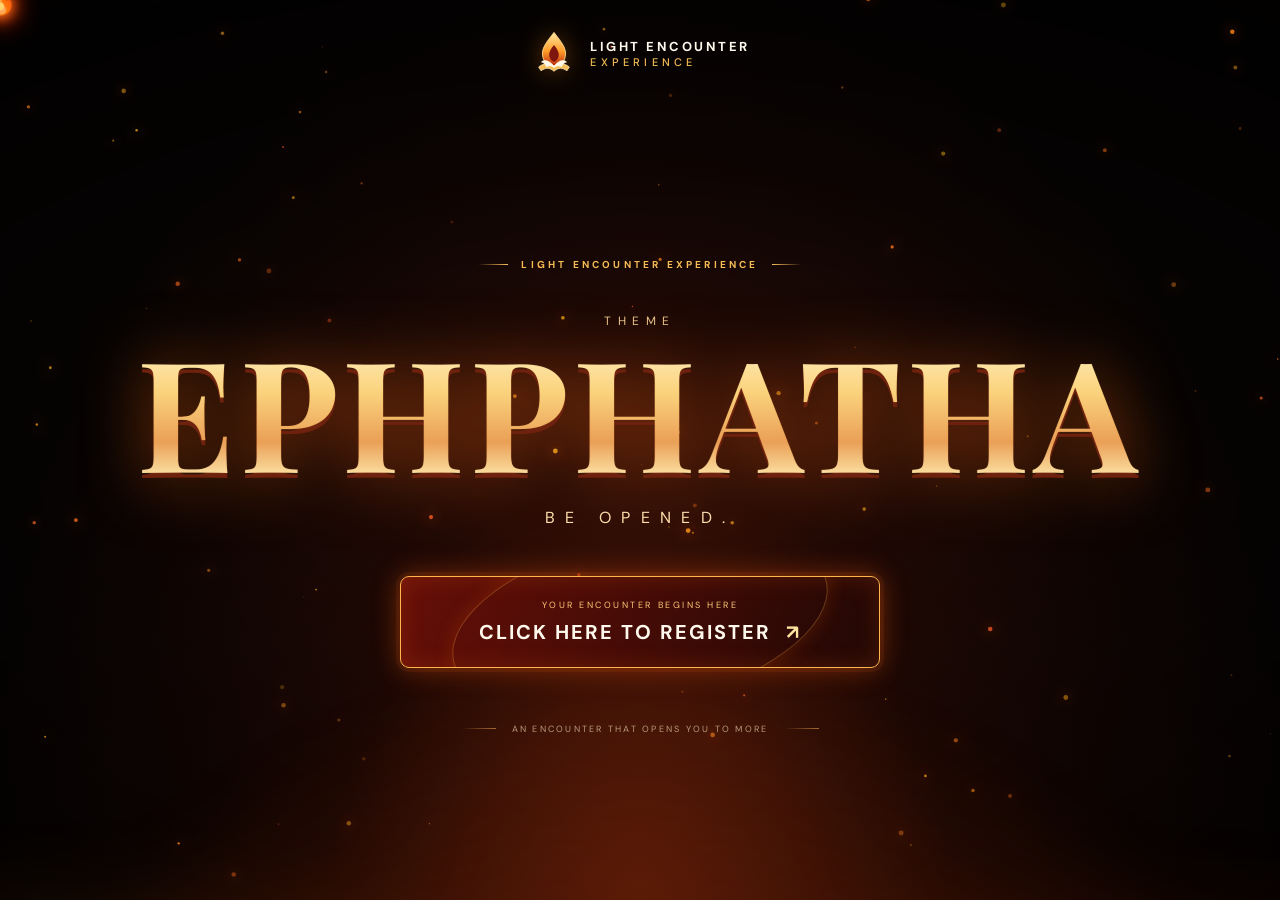
<file: LIGHT_ENCOUNTER_EXPERIENCE/index.html>
<!doctype html>
<html lang="en">
<head>
  <meta charset="utf-8"><meta name="viewport" content="width=device-width,initial-scale=1">
  <meta name="theme-color" content="#090504"><meta name="description" content="Light Encounter Experience — EPHPHATHA">
  <title>EPHPHATHA | Light Encounter Experience</title>
  <link rel="icon" href="assets/images/lee-mark.svg" type="image/svg+xml">
  <link rel="stylesheet" href="css/style.css">
</head>
<body class="home-page">
  <canvas id="embers" aria-hidden="true"></canvas>
  <div class="fire-haze" aria-hidden="true"></div>
  <header class="brand-lockup">
    <a class="brand" href="index.html" aria-label="Light Encounter Experience home">
      <img src="assets/images/lee-mark.svg" alt="" class="brand-mark">
      <span class="brand-name">LIGHT ENCOUNTER<small>EXPERIENCE</small></span>
    </a>
  </header>
  <main class="hero">
    <div class="eyebrow"><span></span> LIGHT ENCOUNTER EXPERIENCE <span></span></div>
    <p class="theme-label">THEME</p>
    <h1 class="theme-title">EPHPHATHA</h1>
    <p class="hero-subtitle">BE OPENED.</p>
    <a class="register-cta" id="registerCta" href="register.html">
      <span class="cta-orbit" aria-hidden="true"></span>
      <span class="cta-content"><small>YOUR ENCOUNTER BEGINS HERE</small><strong>CLICK HERE TO REGISTER <b>↗</b></strong></span>
    </a>
    <div class="hero-foot"><span class="rule"></span><span>AN ENCOUNTER THAT OPENS YOU TO MORE</span><span class="rule"></span></div>
  </main>
  <audio id="entrySound" preload="auto" src="assets/sounds.mp3"></audio>
  <script src="js/effects.js"></script><script src="js/fire-cursor.js"></script>
  <script>
    (function () {
      const cta = document.getElementById('registerCta');
      const audio = document.getElementById('entrySound');
      let registrationFrame = null;

      cta.addEventListener('click', function (event) {
        event.preventDefault();
        if (registrationFrame) return;

        // Start audio from the user's click, then load registration immediately.
        if (audio) {
          audio.currentTime = 0;
          const playback = audio.play();
          if (playback && typeof playback.catch === 'function') {
            playback.catch(function () {
              // Navigation still proceeds if the browser cannot play the audio.
            });
          }
        }

        registrationFrame = document.createElement('iframe');
        registrationFrame.src = cta.href;
        registrationFrame.title = 'Light Encounter Experience registration';
        registrationFrame.setAttribute('allow', 'autoplay');
        registrationFrame.style.cssText =
          'position:fixed;inset:0;width:100%;height:100%;border:0;z-index:10000;background:#090504;';
        document.body.appendChild(registrationFrame);
        document.documentElement.classList.add('lee-registration-open');

        // Update the address bar to the registration URL without unloading this
        // page, so the sound can continue playing in the parent document.
        history.pushState({ leeRegistration: true }, '', cta.href);
        document.title = 'Registration | EPHPHATHA';
      });

      function returnHomeFromRegistration() {
        if (registrationFrame) {
          registrationFrame.remove();
          registrationFrame = null;
        }
        document.documentElement.classList.remove('lee-registration-open');
        if (audio) {
          audio.pause();
          audio.currentTime = 0;
        }
        // Replace the registration URL immediately instead of relying on an
        // asynchronous history.back() event.
        const homeUrl = new URL('index.html', window.location.href);
        history.replaceState({ leeHome: true }, '', homeUrl.pathname + homeUrl.search + homeUrl.hash);
        document.title = 'EPHPHATHA | Light Encounter Experience';
      }

      // Expose a same-origin return function for the embedded registration page.
      window.__LEE_RETURN_HOME = returnHomeFromRegistration;

      window.addEventListener('message', function (event) {
        if (registrationFrame && event.source === registrationFrame.contentWindow &&
            event.data && event.data.type === 'LEE_RETURN_HOME') {
          returnHomeFromRegistration();
        }
      });

      // Browser Back also closes registration and stops the entry music.
      window.addEventListener('popstate', function () {
        if (registrationFrame) {
          registrationFrame.remove();
          registrationFrame = null;
        }
        document.documentElement.classList.remove('lee-registration-open');
        if (audio) {
          audio.pause();
          audio.currentTime = 0;
        }
        document.title = 'EPHPHATHA | Light Encounter Experience';
      });
    })();
  </script>
</body></html>
</file>
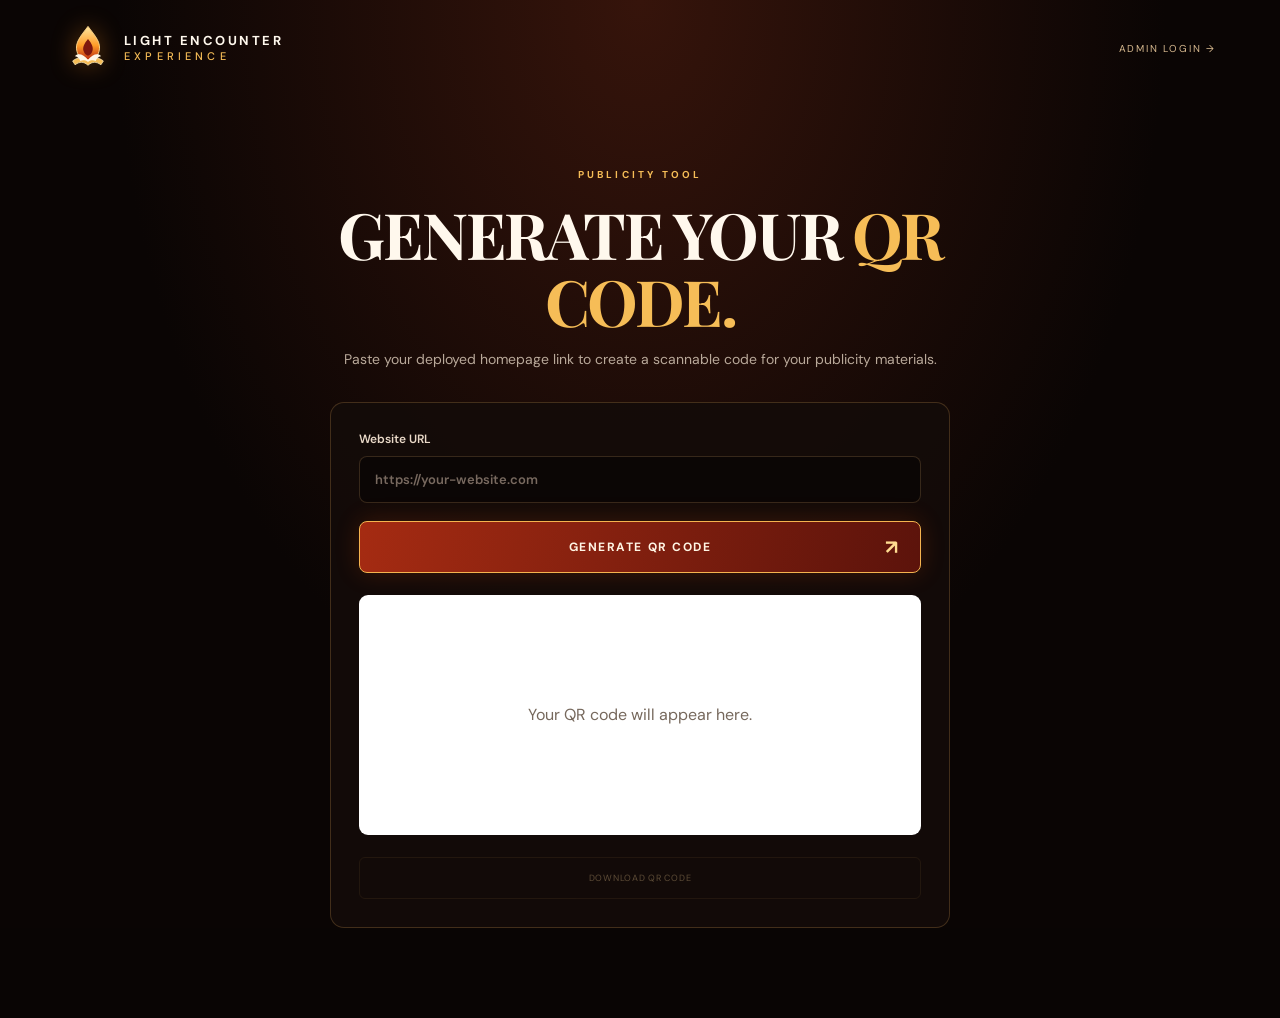
<file: LIGHT_ENCOUNTER_EXPERIENCE/qr-generator.html>
<!doctype html>
<html lang="en">
<head>
<meta charset="utf-8">
<meta name="viewport" content="width=device-width,initial-scale=1">
<title>QR Generator | LEE</title>
<link rel="icon" href="assets/images/lee-mark.svg">
<link rel="stylesheet" href="css/style.css">
</head>

<body class="qr-page">

<canvas id="embers"></canvas>

<header class="inner-header">
    <a class="brand" href="index.html">
        <img src="assets/images/lee-mark.svg" class="brand-mark" alt="">
        <span class="brand-name">
            LIGHT ENCOUNTER
            <small>EXPERIENCE</small>
        </span>
    </a>

    <a class="back-link" href="admin/login.html">ADMIN LOGIN →</a>
</header>

<main class="qr-wrap">

    <p class="eyebrow">PUBLICITY TOOL</p>

    <h1>GENERATE YOUR <em>QR CODE.</em></h1>

    <p class="muted">
        Paste your deployed homepage link to create a scannable code for your publicity materials.
    </p>

    <div class="qr-card">

        <label>
            Website URL
            <input
                id="siteUrl"
                type="url"
                placeholder="https://your-website.com"
            >
        </label>

        <button class="submit-cta" id="generateQr">
            GENERATE QR CODE <b>↗</b>
        </button>

        <div id="qrOutput" class="qr-output">
            <span>Your QR code will appear here.</span>
        </div>

        <button class="outline-btn" id="downloadQr" disabled>
            DOWNLOAD QR CODE
        </button>

    </div>

</main>

<script src="js/qr.js"></script>

</body>
</html>
</file>
<file: LIGHT_ENCOUNTER_EXPERIENCE/css/style.css>
@import url('https://fonts.googleapis.com/css2?family=DM+Sans:wght@400;500;600;700&family=Playfair+Display:wght@500;600;700;800&display=swap');
:root{--bg:#090504;--panel:rgba(20,12,10,.88);--gold:#f6bd57;--gold2:#ffe4a1;--orange:#ff6a21;--red:#b51f12;--text:#fff8ed;--muted:#b9a99a;--line:rgba(255,191,103,.2);font-family:'DM Sans',sans-serif;color:var(--text);background:var(--bg)}
*{box-sizing:border-box}html{scroll-behavior:smooth}body{margin:0;min-height:100vh;background:radial-gradient(ellipse at 50% 100%,#67200d 0%,#210c08 35%,#090504 75%);overflow-x:hidden}a{color:inherit;text-decoration:none}button,input,select,textarea{font:inherit}#embers{position:fixed;inset:0;width:100%;height:100%;pointer-events:none;z-index:0}.fire-haze{position:fixed;inset:auto -10% -30% -10%;height:65vh;z-index:0;pointer-events:none;background:radial-gradient(ellipse at 50% 100%,rgba(255,75,12,.34),transparent 60%),radial-gradient(ellipse at 10% 90%,rgba(255,119,24,.22),transparent 35%),radial-gradient(ellipse at 90% 100%,rgba(255,49,8,.22),transparent 38%);filter:blur(30px);animation:haze 6s ease-in-out infinite alternate}@keyframes haze{to{transform:scale(1.08) translateY(-2%);opacity:.72}}
.home-page{display:flex;flex-direction:column;min-height:100svh;position:relative;background:radial-gradient(ellipse at 50% 100%,#76240b 0%,#260b06 34%,#090504 74%)}.home-page:before{content:"";position:fixed;inset:0;pointer-events:none;z-index:0;background:linear-gradient(180deg,rgba(0,0,0,.38),transparent 30%,rgba(0,0,0,.1)),radial-gradient(ellipse at center,transparent 20%,rgba(0,0,0,.65) 100%)}
.brand-lockup,.inner-header{position:relative;z-index:2;display:flex;align-items:center;justify-content:center;padding:30px 5vw}.brand{display:inline-flex;align-items:center;gap:12px}.brand-mark{width:48px;height:48px;object-fit:contain;filter:drop-shadow(0 0 12px rgba(255,145,32,.35))}.brand-name{font-size:13px;letter-spacing:.19em;font-weight:700;line-height:1.35}.brand-name small{display:block;font-size:11px;letter-spacing:.38em;color:var(--gold);font-weight:500}
.hero{position:relative;z-index:1;flex:1;display:flex;flex-direction:column;align-items:center;justify-content:center;text-align:center;padding:55px 22px 70px}.eyebrow{font-size:10px;letter-spacing:.32em;color:var(--gold);font-weight:700;display:flex;align-items:center;gap:13px;justify-content:center}.eyebrow span{width:30px;height:1px;background:linear-gradient(90deg,transparent,var(--gold))}.eyebrow span:last-child{transform:rotate(180deg)}.theme-label{font-size:12px;letter-spacing:.55em;color:#e9c58d;margin:42px 0 8px}.theme-title{font-family:'Playfair Display',serif;font-size:clamp(4rem,12vw,10.5rem);line-height:.95;letter-spacing:.035em;margin:0;background:linear-gradient(180deg,#fff3c8 0%,#f8c45c 38%,#df7622 72%,#fff0b1 100%);-webkit-background-clip:text;background-clip:text;color:transparent;filter:drop-shadow(0 5px 0 #6e210d) drop-shadow(0 0 32px rgba(255,103,17,.55));text-shadow:0 0 1px rgba(255,238,185,.35)}.hero-subtitle{font-size:clamp(12px,2vw,16px);letter-spacing:.65em;color:#ffe2b1;margin:24px 0 48px}.register-cta{position:relative;display:flex;align-items:center;justify-content:center;min-width:min(480px,90vw);min-height:92px;padding:17px 32px;border:1px solid #ffb54e;border-radius:9px;background:linear-gradient(110deg,rgba(105,16,8,.96),rgba(33,8,5,.97));box-shadow:0 0 0 4px rgba(255,116,23,.08),0 0 28px rgba(255,91,16,.4),inset 0 0 24px rgba(255,95,16,.18);overflow:hidden;transition:.3s ease}.register-cta:before{content:"";position:absolute;inset:-2px;background:linear-gradient(110deg,transparent 15%,rgba(255,215,130,.45),transparent 55%);transform:translateX(-120%);transition:.7s}.register-cta:hover{transform:translateY(-4px);box-shadow:0 0 0 5px rgba(255,116,23,.12),0 0 55px rgba(255,91,16,.7),inset 0 0 30px rgba(255,95,16,.3)}.register-cta:hover:before{transform:translateX(120%)}.cta-content{position:relative;z-index:2;display:flex;flex-direction:column;gap:8px}.cta-content small{font-size:9px;letter-spacing:.28em;color:#ffc875}.cta-content strong{font-size:clamp(15px,2.5vw,20px);letter-spacing:.1em}.cta-content b{color:var(--gold2);margin-left:8px}.cta-orbit{position:absolute;inset:-45% 10%;border:1px solid rgba(255,174,66,.3);border-radius:50%;transform:rotate(-12deg);box-shadow:0 0 20px rgba(255,99,10,.2)}.hero-foot{display:flex;align-items:center;gap:16px;margin-top:55px;font-size:9px;letter-spacing:.25em;color:#b89a7b}.rule{height:1px;width:35px;background:linear-gradient(90deg,transparent,#a66b32)}
.inner-header{justify-content:space-between;padding:24px clamp(18px,5vw,70px)}.back-link{font-size:10px;letter-spacing:.18em;color:#d7b98f}.back-link:hover{color:var(--gold)}
.form-page,.qr-page,.admin-page{position:relative;background:radial-gradient(ellipse at 50% 0%,#36140b,#0a0504 58%)}.form-wrap,.qr-wrap{position:relative;z-index:1;width:min(940px,calc(100% - 32px));margin:35px auto 90px}.form-heading{text-align:center;margin:35px auto 38px}.form-heading h1,.qr-wrap h1,.admin-login h1,.dash-top h1{font:700 clamp(2.4rem,6vw,4.8rem)/1.04 'Playfair Display',serif;margin:20px 0 14px;letter-spacing:-.035em}.form-heading h1 em,.qr-wrap h1 em,.admin-login h1 em,.dash-top h1 em{font-style:normal;color:var(--gold)}.form-heading>p,.muted{color:var(--muted);font-size:14px;line-height:1.7}.registration-card{background:linear-gradient(145deg,rgba(28,17,13,.96),rgba(12,8,7,.96));border:1px solid var(--line);border-radius:18px;padding:clamp(22px,5vw,52px);box-shadow:0 30px 90px rgba(0,0,0,.38),inset 0 1px rgba(255,255,255,.04);backdrop-filter:blur(16px)}.section-heading{display:flex;align-items:center;gap:17px;margin:4px 0 25px}.section-heading>span{font:600 14px 'Playfair Display',serif;color:var(--gold);border:1px solid rgba(246,189,87,.45);border-radius:50%;width:42px;height:42px;display:grid;place-items:center}.section-heading h2{font:600 23px 'Playfair Display',serif;margin:0 0 4px}.section-heading p{font-size:12px;color:var(--muted);margin:0}.field-grid{display:grid;grid-template-columns:1fr 1fr;gap:20px 18px}.school-dept-row{grid-column:1/-1;display:grid;grid-template-columns:minmax(0,1fr) minmax(0,1fr);gap:18px;min-width:0}.school-dept-row label{min-width:0}label,fieldset{display:flex;flex-direction:column;gap:9px;font-size:12px;color:#e9d9c7;font-weight:600;min-width:0}label.full,fieldset.full{grid-column:1/-1}input:not([type=checkbox]):not([type=radio]),select,textarea{width:100%;border:1px solid rgba(229,177,111,.2);border-radius:8px;background:rgba(4,4,4,.45);color:#fff5e8;padding:14px 15px;outline:none;transition:.2s;font-size:13px}input::placeholder,textarea::placeholder{color:#78695f}select{color-scheme:dark}textarea{resize:vertical;min-height:100px}input:focus,select:focus,textarea:focus{border-color:#d88b36;box-shadow:0 0 0 3px rgba(216,139,54,.1)}.optional{font-size:9px;letter-spacing:.15em;color:#d79a4c;margin-left:6px}fieldset{border:0;padding:0;margin:0}legend{margin-bottom:12px}.choice-row{display:flex;gap:12px;flex-wrap:wrap}.choice{display:flex;flex-direction:row;align-items:center;gap:10px;border:1px solid var(--line);border-radius:8px;padding:13px 16px;min-width:170px;cursor:pointer}.choice input,.consent input{accent-color:#e88b2b}.form-divider{height:1px;background:var(--line);margin:34px 0}.consent{display:flex;flex-direction:row;align-items:flex-start;gap:12px;line-height:1.6;margin:30px 0 22px;color:#cbb9a6;font-weight:400}.consent input{margin-top:3px}.submit-cta{display:flex;align-items:center;justify-content:space-between;gap:20px;width:100%;padding:17px 20px;border:1px solid #f5b34f;border-radius:8px;background:linear-gradient(100deg,#a52b12,#5c130b);color:#fff5e4;font-weight:700;letter-spacing:.13em;font-size:12px;cursor:pointer;box-shadow:0 0 25px rgba(255,83,14,.18);transition:.25s}.submit-cta:hover{filter:brightness(1.2);box-shadow:0 0 35px rgba(255,83,14,.4);transform:translateY(-2px)}.submit-cta b{font-size:20px;color:#ffdc91}.form-note{text-align:center;color:#89796c;font-size:10px;line-height:1.6;margin:16px 0 0}.form-message{margin-top:16px;font-size:13px;line-height:1.6;color:var(--gold2)}.form-message.error{color:#ff9a86}.form-message.success{color:#b5e6b2}
.admin-page{display:grid;place-items:center;padding:25px}.admin-login{position:relative;z-index:1;width:min(430px,100%);padding:40px;border:1px solid var(--line);border-radius:16px;background:var(--panel);box-shadow:0 25px 90px #0008}.admin-login .brand{margin-bottom:45px}.admin-login .eyebrow{justify-content:flex-start;margin-top:20px}.admin-login h1{font-size:42px}.admin-login form{display:grid;gap:18px;margin:28px 0}.admin-login .back-link{display:inline-block;margin-top:10px}.dashboard-page{background:#0c0908;color:#f9efe2}.dash-shell{min-height:100vh;display:grid;grid-template-columns:255px 1fr}.sidebar{padding:28px 20px;border-right:1px solid var(--line);background:#100b09;display:flex;flex-direction:column;gap:12px}.sidebar .brand{margin-bottom:55px}.side-label{font-size:9px;letter-spacing:.22em;color:#8c7866;margin:0 0 8px 12px}.side-link{display:block;border:0;background:none;color:#bba998;padding:13px 14px;border-radius:7px;text-align:left;font-size:12px;cursor:pointer}.side-link.active,.side-link:hover{background:rgba(226,126,40,.12);color:var(--gold)}.logout{margin-top:auto}.dashboard-main{padding:38px clamp(18px,4vw,55px);min-width:0}.dash-top{display:flex;align-items:center;justify-content:space-between;gap:20px;flex-wrap:wrap}.dash-top .eyebrow{justify-content:flex-start}.dash-top h1{font-size:clamp(30px,4vw,48px);margin:12px 0 30px}.secure-tag{font-size:9px;letter-spacing:.14em;color:#b9d9a9;border:1px solid #385b39;padding:9px 12px;border-radius:30px}.stats-grid{display:grid;grid-template-columns:repeat(3,1fr);gap:15px;margin-bottom:25px}.stat-card,.table-panel{border:1px solid var(--line);background:#15100d;border-radius:12px}.stat-card{padding:22px}.stat-card span{font-size:9px;letter-spacing:.15em;color:#b7a18b}.stat-card strong{display:block;font:700 34px 'Playfair Display',serif;color:var(--gold);margin:12px 0 5px}.stat-card small{font-size:10px;color:#88796b}.table-panel{overflow:hidden}.table-toolbar{display:flex;justify-content:space-between;gap:20px;align-items:flex-start;padding:22px;flex-wrap:wrap}.table-toolbar h2{font:600 22px 'Playfair Display',serif;margin:0 0 6px}.table-toolbar p{font-size:11px;color:var(--muted);margin:0}.toolbar-actions{display:flex;gap:8px;flex-wrap:wrap}.search-input{max-width:220px!important;padding:10px 12px!important}.outline-btn,.danger-btn{border:1px solid var(--line);background:transparent;color:#e9c58d;border-radius:6px;padding:10px 12px;font-size:9px;letter-spacing:.08em;cursor:pointer}.outline-btn:hover{background:#332012}.danger-btn{color:#ff9b8b;border-color:#7b3028}.danger-btn:hover{background:#421610}.table-scroll{overflow:auto}table{width:100%;border-collapse:collapse;white-space:nowrap}th,td{text-align:left;padding:14px 13px;border-top:1px solid rgba(255,255,255,.055);font-size:11px}th{font-size:9px;letter-spacing:.13em;color:#a88e75;background:#110c0a}td{color:#dfd1c1}td input{accent-color:#e58b30}.view-btn{border:0;background:none;color:var(--gold);cursor:pointer;font-size:11px}.empty-cell{text-align:center;padding:35px;color:#a28e7a}.table-foot{display:flex;justify-content:space-between;padding:14px 20px;color:#88796b;font-size:9px;letter-spacing:.08em}.modal{display:none;position:fixed;inset:0;background:#000b;z-index:10;place-items:center;padding:18px}.modal.open{display:grid}.modal-card{position:relative;width:min(700px,100%);max-height:85vh;overflow:auto;padding:32px;background:#17100c;border:1px solid var(--line);border-radius:14px}.modal-close{position:absolute;right:18px;top:12px;background:none;border:0;color:#fff;font-size:28px;cursor:pointer}.modal-card h2{font:600 27px 'Playfair Display',serif}.detail-grid{display:grid;grid-template-columns:1fr 1fr;gap:14px}.detail-item{padding:13px;background:#0c0806;border-radius:7px;overflow-wrap:anywhere}.detail-item small{display:block;color:#a98a6a;font-size:9px;letter-spacing:.12em;margin-bottom:7px}.detail-item span{font-size:12px;white-space:pre-wrap}
.qr-wrap{max-width:620px;text-align:center;margin-top:8vh}.qr-wrap h1{font-size:clamp(38px,7vw,64px)}.qr-card{margin:30px auto;padding:28px;background:var(--panel);border:1px solid var(--line);border-radius:14px;text-align:left}.qr-card .submit-cta{margin-top:18px}.qr-output{min-height:240px;display:grid;place-items:center;margin:22px 0;padding:20px;background:#fff;border-radius:9px;color:#76685c;text-align:center}.qr-output canvas{max-width:100%;height:auto!important}.qr-card .outline-btn{width:100%;padding:14px}.outline-btn:disabled{opacity:.35;cursor:not-allowed}
@media(max-width:760px){.brand-lockup{padding-top:25px}.hero{padding-top:40px}.theme-label{margin-top:35px}.register-cta{min-width:min(430px,92vw)}.hero-foot{font-size:8px;letter-spacing:.12em;gap:8px}.hero-foot .rule{width:18px}.inner-header{padding:20px}.brand-mark{width:39px;height:39px}.brand-name{font-size:10px}.brand-name small{font-size:9px}.form-wrap{margin-top:15px}.form-heading{margin-top:28px}.field-grid{grid-template-columns:1fr}.field-grid>*{grid-column:1/-1}.registration-card{padding:22px 17px}.section-heading h2{font-size:20px}.dash-shell{grid-template-columns:1fr}.sidebar{position:static;display:flex;flex-direction:row;align-items:center;flex-wrap:wrap;padding:13px 15px;border-right:0;border-bottom:1px solid var(--line)}.sidebar .brand{margin:0 auto 0 0}.sidebar .brand-mark{width:34px;height:34px}.sidebar .brand-name{font-size:9px}.side-label{display:none}.side-link{padding:9px}.logout{margin:0}.dashboard-main{padding:25px 14px}.stats-grid{grid-template-columns:1fr}.stat-card{padding:16px}.table-toolbar{padding:16px}.toolbar-actions{width:100%}.search-input{max-width:none!important;width:100%}.detail-grid{grid-template-columns:1fr}.table-foot{font-size:8px;gap:10px;flex-wrap:wrap}.admin-login{padding:28px 22px}}
@media(prefers-reduced-motion:reduce){*,*:before,*:after{animation-duration:.01ms!important;transition-duration:.01ms!important;scroll-behavior:auto!important}}

/* Registration success popup */
.success-modal[hidden]{display:none}.success-modal{position:fixed;inset:0;z-index:20000;display:grid;place-items:center;padding:22px;background:rgba(0,0,0,.82);backdrop-filter:blur(9px);animation:successFade .25s ease}.success-modal-card{width:min(520px,100%);padding:clamp(28px,6vw,48px);text-align:center;border:1px solid rgba(246,189,87,.55);border-radius:18px;background:radial-gradient(ellipse at 50% 0%,rgba(128,45,13,.5),transparent 65%),linear-gradient(145deg,#21100b,#090605);box-shadow:0 0 65px rgba(255,91,19,.2),0 30px 90px #000}.success-check{width:58px;height:58px;margin:0 auto 20px;border-radius:50%;display:grid;place-items:center;color:#160b05;background:linear-gradient(135deg,#ffe4a0,#d88b36);font-size:30px;font-weight:800;box-shadow:0 0 28px rgba(255,174,68,.35)}.success-eyebrow{font-size:10px;letter-spacing:.22em;color:#d99a4c}.success-modal-card h2{font:700 clamp(25px,5vw,36px)/1.1 'Playfair Display',serif;color:#ffe2ad;margin:14px 0}.success-modal-card>p:not(.success-eyebrow){font-size:14px;line-height:1.8;color:#f0dfce;letter-spacing:.035em}.success-close{margin-top:25px}@keyframes successFade{from{opacity:0}to{opacity:1}}

/* Keep the registration button label perfectly centred, with its icon at the edge. */
.submit-cta{position:relative;justify-content:center;text-align:center}
.submit-cta>span{display:block;width:100%;text-align:center}
.submit-cta>b{position:absolute;right:20px;top:50%;transform:translateY(-50%)}
@media (hover:hover) and (pointer:fine){
  html.lee-fire-cursor,html.lee-fire-cursor body,
  html.lee-fire-cursor a,html.lee-fire-cursor button,
  html.lee-fire-cursor input,html.lee-fire-cursor select,
  html.lee-fire-cursor textarea{cursor:none!important}
  .lee-cursor{position:fixed;left:0;top:0;z-index:50000;pointer-events:none;transform:translate(-50%,-50%);font-size:27px;line-height:1;filter:drop-shadow(0 0 7px #ff6a18) drop-shadow(0 0 13px #ff3100);will-change:transform}
  .lee-cursor:after{content:"";position:absolute;width:8px;height:8px;left:50%;top:75%;transform:translate(-50%,-50%);border-radius:50%;background:#ffd36b;box-shadow:0 0 12px 5px #ff6a18}
  .lee-cursor.lee-hover{font-size:34px;filter:drop-shadow(0 0 10px #ffb02e) drop-shadow(0 0 20px #ff3c08)}
  .lee-spark{position:fixed;z-index:49999;pointer-events:none;width:5px;height:5px;border-radius:50%;background:#ffbd50;box-shadow:0 0 9px 3px #ff5a12;animation:leeSpark .65s ease-out forwards}
  @keyframes leeSpark{to{opacity:0;transform:translate(var(--dx),var(--dy)) scale(.1)}}
}
@media (hover:none),(pointer:coarse){.lee-cursor,.lee-spark{display:none!important}}

/* While the registration iframe is open, let its own fire cursor be the
   only visible cursor. The homepage cursor otherwise remains frozen above it. */
@media (hover:hover) and (pointer:fine){
  html.lee-registration-open .lee-cursor,
  html.lee-registration-open .lee-spark{display:none!important}
}
</file>
